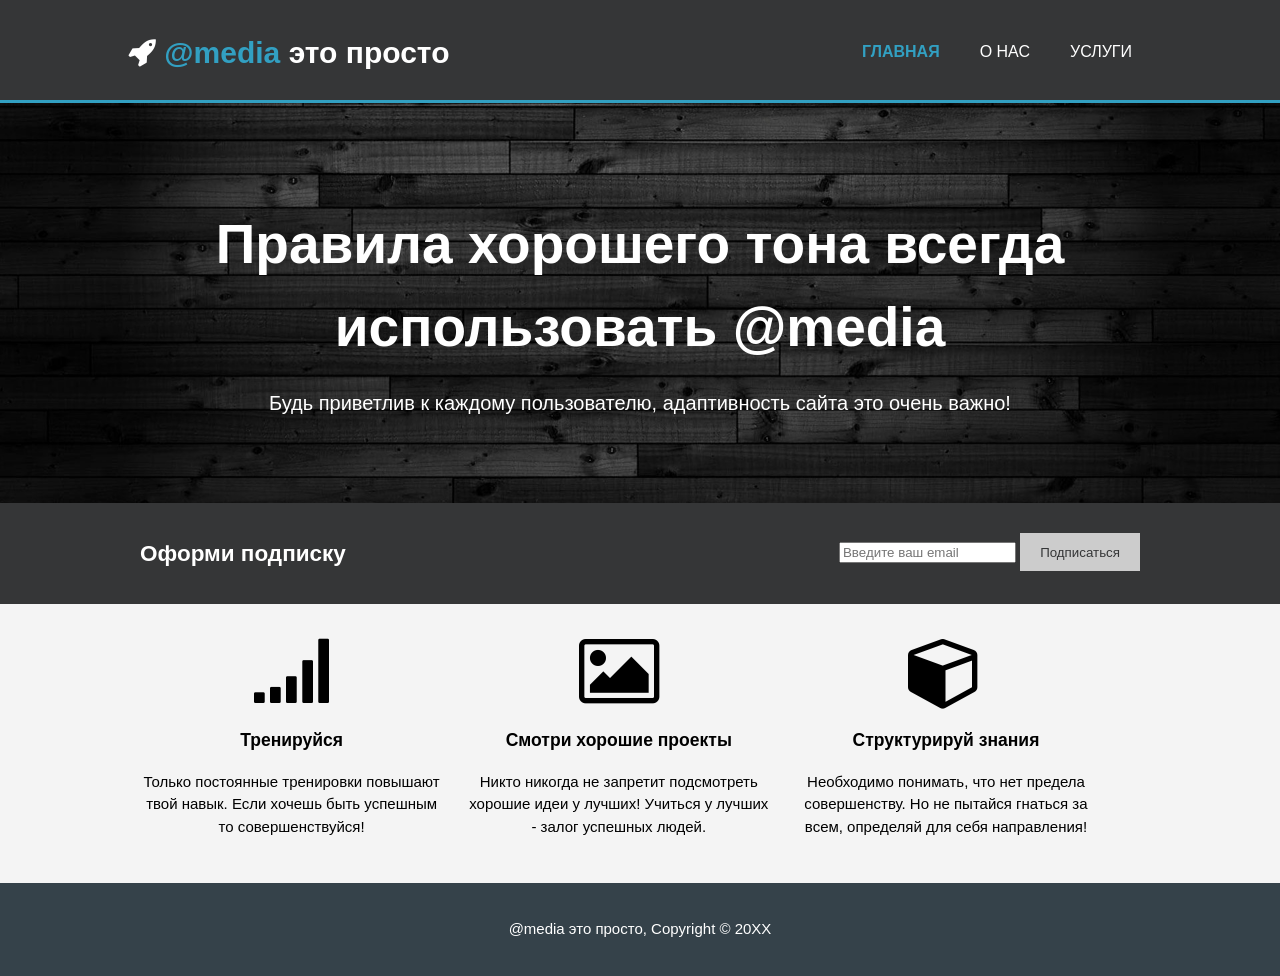
<file: index.html>
<!DOCTYPE html>
<html>
<head>
    <meta charset="utf-8">
    <meta name="viewport" content="width=device-width">
    <meta name="description" content="Пример для изучения правила @media">

    <title>@media</title>
    <link rel="stylesheet" href="css/style.css">
    <link rel="stylesheet" href="css/font-awesome.min.css">
</head>
<body>
    <header>
        <div class="container">
            <div>
                <h1><span class="fa fa-rocket"></span> <span class="highlight">@media</span> это просто</h1>
            </div>
            <nav>
                <ul>
                    <li class="current"><a href="index.html">Главная</a></li>
                    <li><a href="about.html">О нас</a></li>
                    <li><a href="services.html">Услуги</a></li>
                </ul>
            </nav>
        </div>
    </header>

    <section id="showcase">
        <div class="container">
            <h1>Правила хорошего тона всегда использовать @media</h1>
            <p>Будь приветлив к каждому пользователю, адаптивность сайта это очень важно!</p>
        </div>
    </section>
    <section id="newsletter">
        <div class="container">
            <h1>Оформи подписку</h1>
            <form action="">
                <input typetype="email" placeholder="Введите ваш email">
                <button type="submit" class="button_1">Подписаться</button>
            </form>
        </div>
    </section>

    <section id="boxes">
        <div class="container">
            <div class="box">
                <span class="fa fa-signal fa-5x"></span>
                <h3>Тренируйся</h3>
                <p>Только постоянные тренировки повышают твой навык. Если хочешь быть успешным то совершенствуйся!</p>
            </div>
            <div class="box">
                <span class="fa fa-photo fa-5x"></span>
                <h3>Смотри хорошие проекты</h3>
                <p>Никто никогда не запретит подсмотреть хорошие идеи у лучших! Учиться у лучших - залог успешных людей.</p>
            </div>
            <div class="box">
                <span class="fa fa-cube fa-5x"></span>
                <h3>Структурируй знания</h3>
                <p>Необходимо понимать, что нет предела совершенству. Но не пытайся гнаться за всем, определяй для себя направления!</p>
            </div>
        </div>
    </section>

    <footer>
        <p>@media это просто, Copyright &copy; 20XX</p>
    </footer>
</body>
</html>
</file>
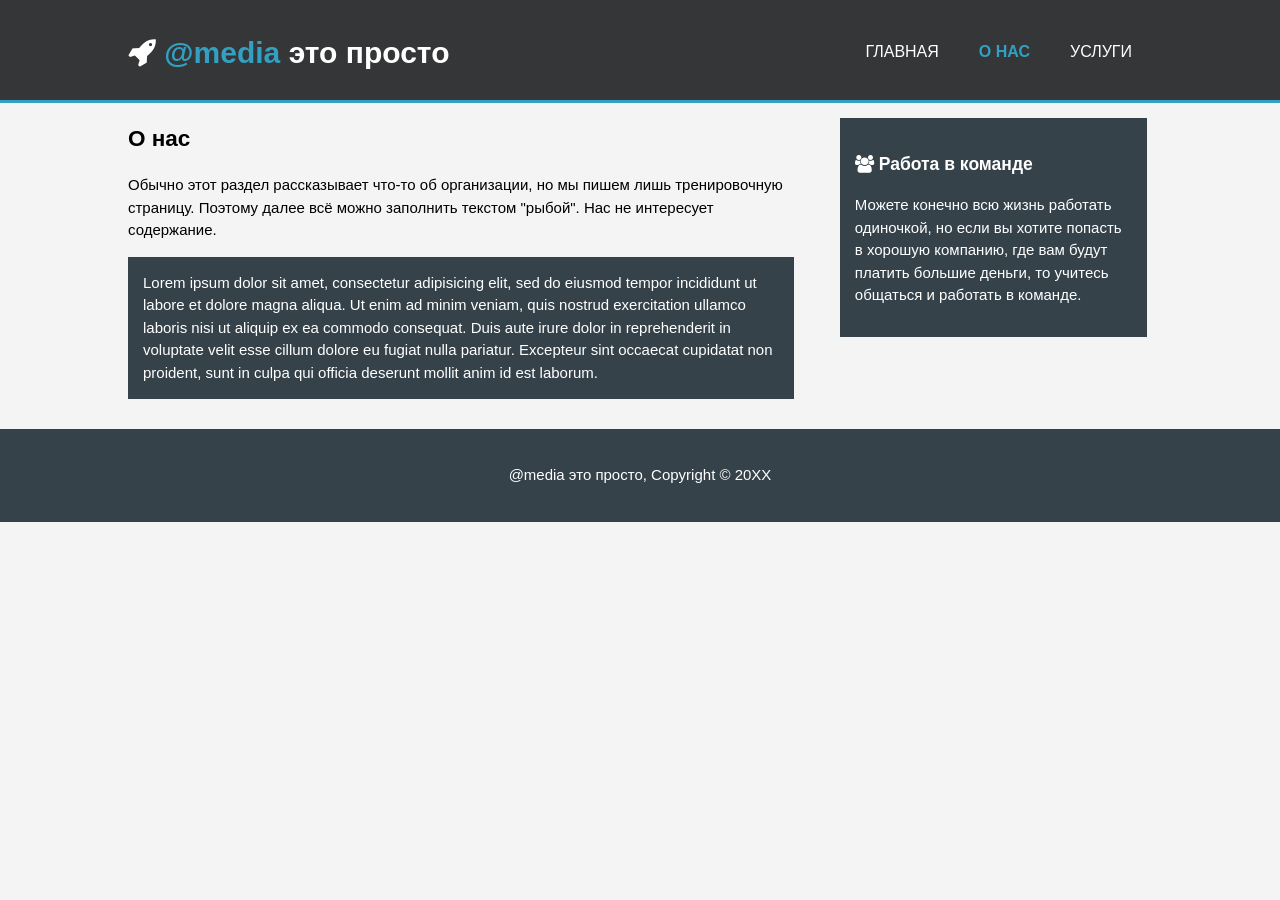
<file: about.html>
<!DOCTYPE html>
<html>
<head>
    <meta charset="utf-8">
    <meta name="viewport" content="width=device-width">
    <meta name="description" content="Пример для изучения правила @media">

    <title>@media</title>
    <link rel="stylesheet" href="css/style.css">
    <link rel="stylesheet" href="css/font-awesome.min.css">
</head>
<body>
    <header>
        <div class="container">
            <div>
                <h1><span class="fa fa-rocket"></span> <span class="highlight">@media</span> это просто</h1>
            </div>
            <nav>
                <ul>
                    <li><a href="index.html">Главная</a></li>
                    <li class="current"><a href="about.html">О нас</a></li>
                    <li><a href="services.html">Услуги</a></li>
                </ul>
            </nav>
        </div>
    </header>
    <main>
        <div class="container">
            <article id="main-col">
                <h1 class="page-title">О нас</h1>
                <p>
                    Обычно этот раздел рассказывает что-то об организации, но мы пишем лишь тренировочную страницу.
                    Поэтому далее всё можно заполнить текстом "рыбой". Нас не интересует содержание.
                </p>
                <p class="dark">
                    Lorem ipsum dolor sit amet, consectetur adipisicing elit, sed do eiusmod
                    tempor incididunt ut labore et dolore magna aliqua. Ut enim ad minim veniam,
                    quis nostrud exercitation ullamco laboris nisi ut aliquip ex ea commodo
                    consequat. Duis aute irure dolor in reprehenderit in voluptate velit esse
                    cillum dolore eu fugiat nulla pariatur. Excepteur sint occaecat cupidatat non
                    proident, sunt in culpa qui officia deserunt mollit anim id est laborum.
                </p>
            </article>
            <aside id="sidebar">
                <div class="dark">
                    <h3><span class="fa fa-users"></span> Работа в команде</h3>
                    <p>Можете конечно всю жизнь работать одиночкой, но если вы хотите попасть в хорошую компанию, где вам будут платить большие деньги, то учитесь общаться и работать в команде.</p>
                </div>
            </aside>
        </div>
    </main>
    <footer>
        <p>@media это просто, Copyright &copy; 20XX</p>
    </footer>
</body>
</html>
</file>
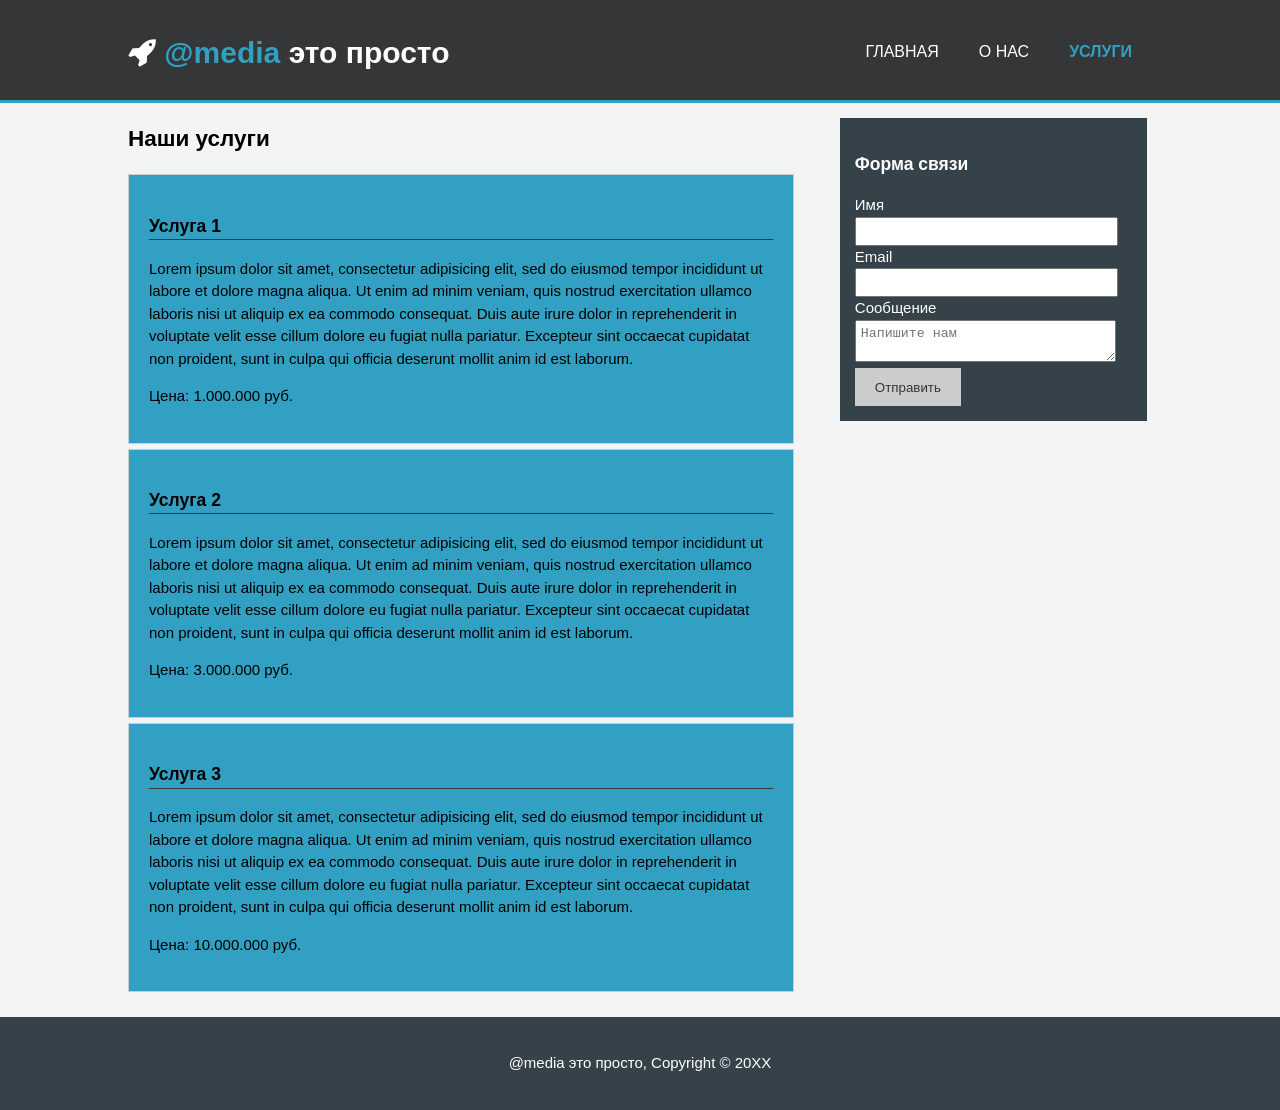
<file: services.html>
<!DOCTYPE html>
<html>
<head>
    <meta charset="utf-8">
    <meta name="viewport" content="width=device-width">
    <meta name="description" content="Пример для изучения правила @media">

    <title>@media</title>
    <link rel="stylesheet" href="css/style.css">
    <link rel="stylesheet" href="css/font-awesome.min.css">
</head>
<body>
    <header>
        <div class="container">
            <div>
                <h1><span class="fa fa-rocket"></span> <span class="highlight">@media</span> это просто</h1>
            </div>
            <nav>
                <ul>
                    <li><a href="index.html">Главная</a></li>
                    <li><a href="about.html">О нас</a></li>
                    <li class="current"><a href="services.html">Услуги</a></li>
                </ul>
            </nav>
        </div>
    </header>
    <main>
        <div class="container">
            <article id="main-col">
                <h1 class="page-title">Наши услуги</h1>
                <ul id="services">
                    <li>
                        <h3>Услуга 1</h3>
                        <p>
                            Lorem ipsum dolor sit amet, consectetur adipisicing elit, sed do eiusmod
                            tempor incididunt ut labore et dolore magna aliqua. Ut enim ad minim veniam,
                            quis nostrud exercitation ullamco laboris nisi ut aliquip ex ea commodo
                            consequat. Duis aute irure dolor in reprehenderit in voluptate velit esse
                            cillum dolore eu fugiat nulla pariatur. Excepteur sint occaecat cupidatat non
                            proident, sunt in culpa qui officia deserunt mollit anim id est laborum.
                        </p>
                        <p>Цена: 1.000.000 руб.</p>
                    </li>
                    <li>
                        <h3>Услуга 2</h3>
                        <p>
                            Lorem ipsum dolor sit amet, consectetur adipisicing elit, sed do eiusmod
                            tempor incididunt ut labore et dolore magna aliqua. Ut enim ad minim veniam,
                            quis nostrud exercitation ullamco laboris nisi ut aliquip ex ea commodo
                            consequat. Duis aute irure dolor in reprehenderit in voluptate velit esse
                            cillum dolore eu fugiat nulla pariatur. Excepteur sint occaecat cupidatat non
                            proident, sunt in culpa qui officia deserunt mollit anim id est laborum.
                        </p>
                        <p>Цена: 3.000.000 руб.</p>
                    </li>
                    <li>
                        <h3>Услуга 3</h3>
                        <p>
                            Lorem ipsum dolor sit amet, consectetur adipisicing elit, sed do eiusmod
                            tempor incididunt ut labore et dolore magna aliqua. Ut enim ad minim veniam,
                            quis nostrud exercitation ullamco laboris nisi ut aliquip ex ea commodo
                            consequat. Duis aute irure dolor in reprehenderit in voluptate velit esse
                            cillum dolore eu fugiat nulla pariatur. Excepteur sint occaecat cupidatat non
                            proident, sunt in culpa qui officia deserunt mollit anim id est laborum.
                        </p>
                        <p>Цена: 10.000.000 руб.</p>
                    </li>
                </ul>
            </article>
            <aside id="sidebar">
                <div class="dark">
                    <h3>Форма связи</h3>
                    <form action="" class="contact">
                        <div>
                            <label>Имя</label>
                            <input type="text">
                        </div>
                        <div>
                            <label>Email</label>
                            <input type="email">
                        </div>
                        <div>
                            <label>Сообщение</label>
                            <textarea placeholder="Напишите нам"></textarea>
                        </div>
                        <button class="button_1" type="submit">Отправить</button>
                    </form>
                </div>
            </aside>
        </div>
    </main>

    <footer>
        <p>@media это просто, Copyright &copy; 20XX</p>
    </footer>
</body>
</html>
</file>
<file: css/style.css>
body {
    font: 15px/1.5 Arial, Helvetica, sans-serif;
    padding: 0;
    margin: 0;
    background-color: #f4f4f4;
}

.container {
    width: 80%;
    margin: auto;
    overflow: hidden;
}

.dark {
    padding: 15px;
    background: #35424a;
    color: #ffffff;
    margin-top: 10px;
    margin-bottom: 10px;
}

ul {
    margin: 0;
    padding: 0;
}

/* Header */

header {
    background: #353637;
    color: #ffffff;
    padding-top: 30px;
    min-height: 70px;
    border-bottom: #32a0c2 3px solid;
}

header a {
    color: #ffffff;
    text-decoration: none;
    text-transform: uppercase;
    font-size: 16px;
}

header li {
    float: left;
    display: inline;
    padding: 0 20px 0 20px;
}

.container > div {
    float: left;
}

.container > div > h1 {
    margin: 0;
}

header nav {
    float: right;
    margin-top: 10px;
}
.container > div > h1 > span:nth-child(2),
header .current a {
    color: #32a0c2;
    font-weight: bold;
}

header a:hover {
    color: #cccccc;
    font-weight: bold;
}

/* Showcase */

#showcase {
    min-height: 400px;
    background: url('../img/headerbg.jpg') no-repeat center;
    background-size: cover;
    text-align: center;
    color: #ffffff;
}

#showcase h1 {
    margin-top: 100px;
    font-size: 55px;
    margin-bottom: 10px;
}

#showcase p {
    font-size: 20px;
}

/* Newsletter */
#newsletter {
    padding: 15px;
    color: #ffffff;
    background: #353637;
}

#newsletter h1 {
    float: left;
}

#newsletter form {
    float: right;
    margin-top: 15px;
}

#newsletter input[type="email"] {
    padding: 4px;
    height: 25px;
    width: 250px;
}
.button_1 {
    height: 38px;
    background: #cccccc;
    border: 0;
    padding-left: 20px;
    padding-right: 20px;
    color: #353637;
}

#boxes {
    margin-top: 20px;
}

#boxes .box {
    float: left;
    text-align: center;
    width: 30%;
    padding: 10px;
}

footer {
    padding: 20px;
    margin-top: 20px;
    color: #ffffff;
    background-color: #35424a;
    text-align: center;
}

/* Sidebar */
aside#sidebar {
    float: right;
    width: 30%;
    padding: 5px;
}

article#main-col {
    float: left;
    width: 65%;
}

aside#sidebar input, aside#sidebar textarea {
    width: 90%;
    padding: 5px;
}

/* Services */
ul#services li {
    list-style: none;
    padding: 20px;
    border: #cccccc solid 1px;
    margin-bottom: 5px;
    background: #32a0c2;
}

ul#services h3 {
    border-bottom: #353637 solid 1px;
}
@media(max-width: 768px) {
    .container > div,
    header nav,
    header nav li,
    #newsletter h1,
    #newsletter form,
    #boxes .box,
    article#main-col,
    aside#sidebar {
        float: none;
        text-align: center;
        width: 100%;
    }

    header {
        padding-bottom: 20px;
    }

    #showcase h1 {
        margin-top: 40px;
    }

    #newsletter button {
        display: block;
        width: 100%;
    }

    #newsletter form input[type="email"],
    .contact input,
    .contact textarea,
    .contact label {
        width: 100%;
        margin-bottom: 5px;
    }
}
</file>
